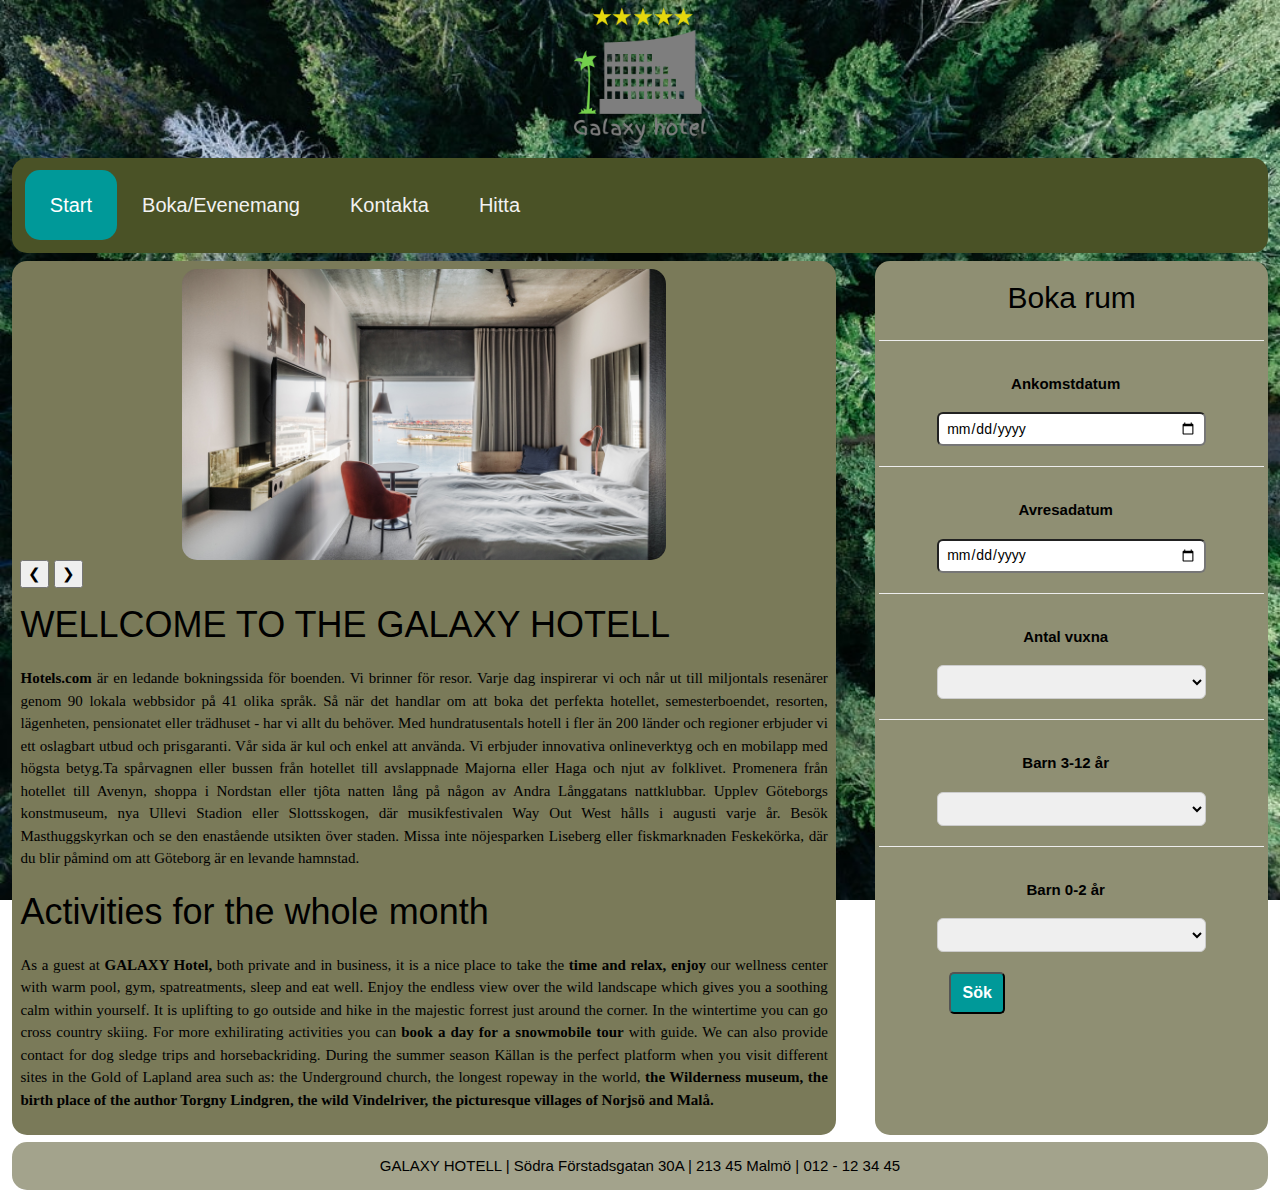
<file: index.html>
<!DOCTYPE html>
<html>

<head>
  <meta charset="utf-8">
  <title>GALAXY HOTELL</title>
  <link href="style.css" rel="stylesheet" />
  <link href="grid-style.css" rel="stylesheet" />
  <link rel="stylesheet" href="https://www.w3schools.com/w3css/4/w3.css">
</head>

<body>
  <main>
    <img id="logo" src="Logo.png" width="150" height="150" alt="logo for the hotel" />
  </main>
  <header id="navigation">
    <nav class="topnav" id="MyTopNav">
      <a href="index.html" class="active">Start</a>
      <a href="boka.html">Boka/Evenemang</a>
      <a href="kontakta.html">Kontakta</a>
      <a href="hitta.html">Hitta</a>
      <a href="javascript:void(0);" style="font-size:15px;" class="icon" onclick="myFunction()">&#9776;
      <i class="fa fa-bars"></i>
    </a>
    </nav>
  </header>

  <!-- section area -->
  <section>
    <article id="images">
      <!-- slider for hotell pictures -->
      <img class="mySlides" src="hotell1.jpg" alt="1 picture of a hotell room" style="width: 60%">
      <img class="mySlides" src="hotell2.jpg" alt="2 picture of a hotell room" style="width: 60%">
      <img class="mySlides" src="hotell3.jpg" alt="3 picture of a hotell room" style="width: 60%">

      <button class="left-button-display" onclick="plusDivs(-1)">&#10094;</button>
      <button class="right-button-display" onclick="plusDivs(1)">&#10095;</button>
      <script>
        var slideIndex = 1;
        showDivs(slideIndex);

        function plusDivs(n) {
          showDivs(slideIndex += n);
        }

        function showDivs(n) {
          var i;
          var x = document.getElementsByClassName("mySlides");
          if (n > x.length) {
            slideIndex = 1
          }
          if (n < 1) {
            slideIndex = x.length
          }
          for (i = 0; i < x.length; i++) {
            x[i].style.display = "none";
          }
          x[slideIndex - 1].style.display = "block";
        }
      </script>
      <h1>WELLCOME TO THE GALAXY HOTELL</h1>
      <p><strong>Hotels.com</strong> är en ledande bokningssida för boenden. Vi brinner för resor. Varje dag inspirerar vi och når ut till miljontals resenärer genom 90 lokala webbsidor på 41 olika språk. Så när det handlar om att boka det perfekta hotellet,
        semesterboendet, resorten, lägenheten, pensionatet eller trädhuset - har vi allt du behöver. Med hundratusentals hotell i fler än 200 länder och regioner erbjuder vi ett oslagbart utbud och prisgaranti. Vår sida är kul och enkel att använda. Vi
        erbjuder innovativa onlineverktyg och en mobilapp med högsta betyg.Ta spårvagnen eller bussen från hotellet till avslappnade Majorna eller Haga och njut av folklivet. Promenera från hotellet till Avenyn, shoppa i Nordstan eller tjôta natten lång
        på någon av Andra Långgatans nattklubbar. Upplev Göteborgs konstmuseum, nya Ullevi Stadion eller Slottsskogen, där musikfestivalen Way Out West hålls i augusti varje år. Besök Masthuggskyrkan och se den enastående utsikten över staden. Missa inte
        nöjesparken Liseberg eller fiskmarknaden Feskekörka, där du blir påmind om att Göteborg är en levande hamnstad.</p>

      <h1>Activities for the whole month</h1>
      <p>As a guest at <strong>GALAXY Hotel,</strong> both private and in business, it is a nice place to take the <strong>time and relax, enjoy</strong> our wellness center with warm pool, gym, spatreatments, sleep and eat well. Enjoy the endless view over
        the wild landscape which gives you a soothing calm within yourself. It is uplifting to go outside and hike in the majestic forrest just around the corner. In the wintertime you can go cross country skiing. For more exhilirating activities you
        can <strong>book a day for a snowmobile tour</strong> with guide. We can also provide contact for dog sledge trips and horsebackriding. During the summer season Källan is the perfect platform when you visit different sites in the Gold of Lapland
        area such as: the Underground church, the longest ropeway in the world, <strong>the Wilderness museum, the birth place of the author Torgny Lindgren, the wild Vindelriver, the picturesque villages of Norjsö and Malå.</strong></p>

    </article>
  </section>

  <!-- aside area -->
  <aside class="formForBooking">
    <h2>Boka rum</h2>

    <div class="form-group">
      <hr>
      <label for="ArrivalDate">Ankomstdatum</label>
      <input type="date" id="ArrivalDate" class="form-controll text-box">
    </div>
    <hr>
    <div class="form-group">
      <label for="DepartureDate">Avresadatum</label>
      <input type="date" id="DepartureDate" class="form-controll text-box">
    </div>
    <hr>
    <div class="form-group">
      <label for="NumberOfAdults">Antal vuxna</label>
      <select id="NumberOfAdults" class="form-controll">
      <option value="1">1</option>
      <option value="2" selected> 2</option>
      <option value="3">3</option>
      <option value="4">4</option>
      </select>
    </div>
    <hr>
    <div class="form-group">
      <label for="NumberOfKids3">Barn 3-12 år</label>
      <select id="NumberOfKids3" class="form-controll">
      <option value="0" selected>0</option>
      <option value="1">1</option>
      <option value="2"> 2</option>
      <option value="3">3</option>
      <option value="4">4</option>
      </select>
    </div>
    <hr>
    <div class="form-group">
      <label for="NumberOfKids0">Barn 0-2 år</label>
      <select id="NumberOfKids0" class="form-controll">
      <option value="0" selected>0</option>
      <option value="1">1</option>
      <option value="2"> 2</option>
      <option value="3">3</option>
      <option value="4">4</option>
      </select>
    </div>
    <input type="button" class="btn desktop" value="Sök">

  </aside>

  <!-- Footer area -->
  <footer>
    GALAXY HOTELL | Södra Förstadsgatan 30A | 213 45 Malmö | 012 - 12 34 45
  </footer>
  <script>
  function myFunction() {
    var x = document.getElementById("MyTopNav");
    if (x.className === "topnav") {
      x.className += " responsive";
    } else {
      x.className = "topnav";
    }
  }
</script>

</body>

</html>
</file>
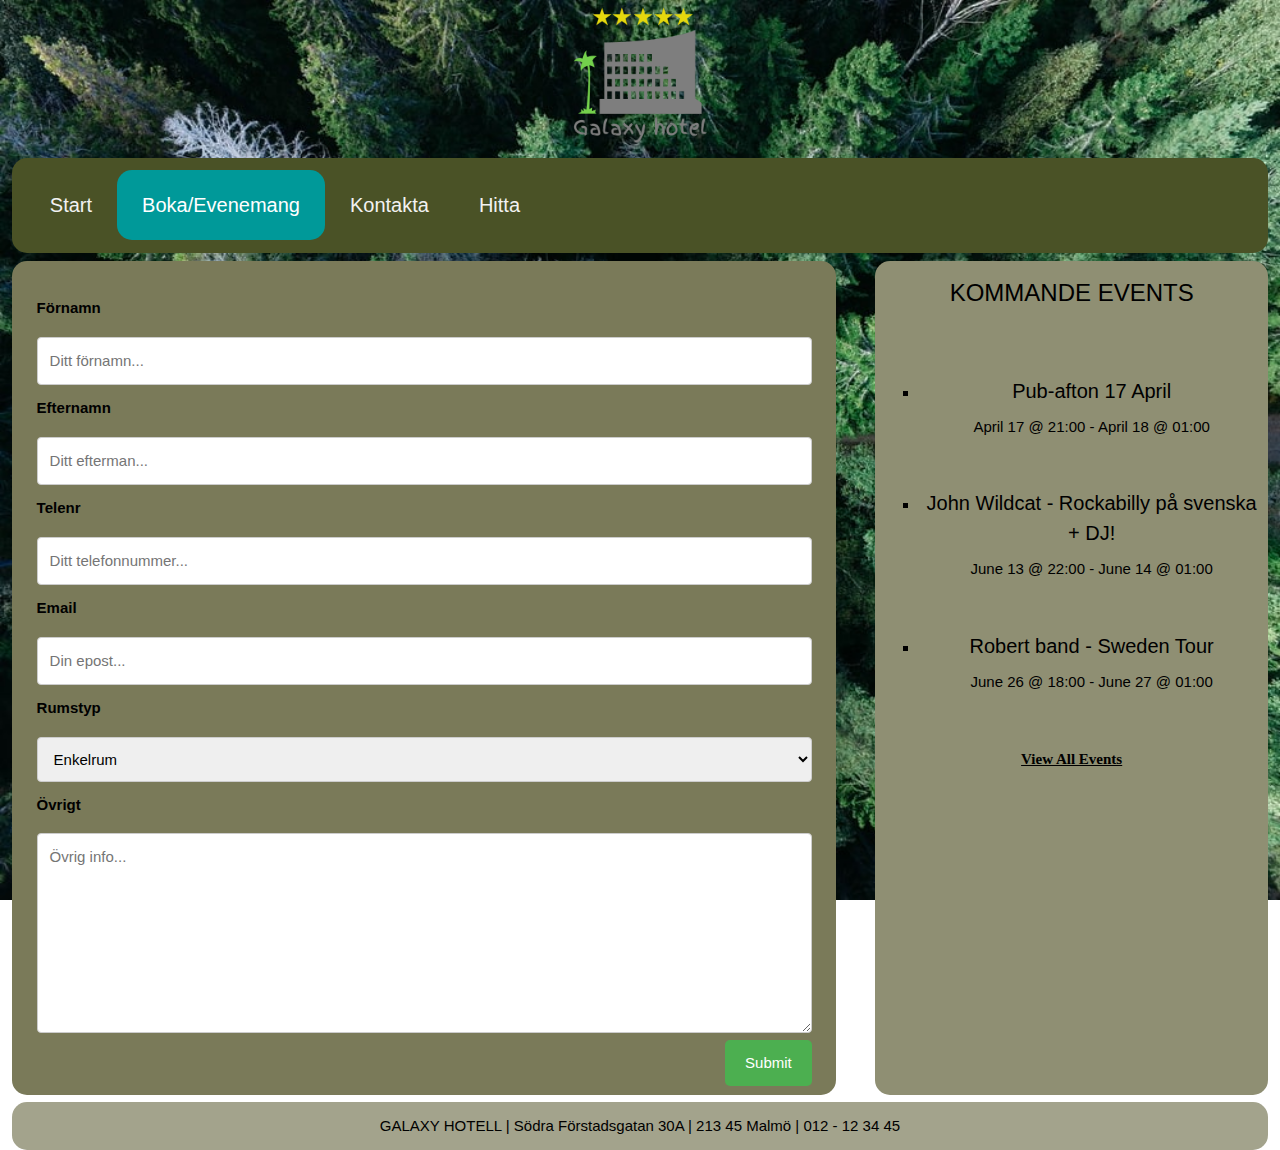
<file: boka.html>
<!DOCTYPE html>
<html>

<head>
  <meta charset="utf-8">
  <title>GALAXY HOTELL</title>
  <link href="style.css" rel="stylesheet" />
  <link href="grid-style.css" rel="stylesheet" />
  <link rel="stylesheet" href="https://www.w3schools.com/w3css/4/w3.css">
</head>

<body>
  <main>
    <img id="logo" src="Logo.png" width="150" height="150" alt="logo for the hotel" />
  </main>
  <header id="navigation">
    <nav class="topnav" id="MyTopNav">
      <a href="index.html">Start</a>
      <a href="boka.html" class="active">Boka/Evenemang</a>
      <a href="kontakta.html">Kontakta</a>
      <a href="hitta.html">Hitta</a>
      <a href="javascript:void(0);" style="font-size:15px;" class="icon" onclick="myFunction()">&#9776;
        <i class="fa fa-bars"></i>
      </a>
    </nav>
  </header>

  <!-- section area -->
  <section>
    <div class="form">
      <div class="container">
        <form action="/action_page.php">
          <div class="row">
            <div class="col-25">
              <label for="fname">Förnamn</label>
            </div>
            <div class="col-75">
              <input type="text" id="fname" name="firstname" placeholder="Ditt förnamn...">
            </div>
          </div>
          <div class="row">
            <div class="col-25">
              <label for="lname">Efternamn</label>
            </div>
            <div class="col-75">
              <input type="text" id="lname" name="lastname" placeholder="Ditt efterman...">
            </div>
          </div>
          <div class="row">
            <div class="col-25">
              <label for="telephone">Telenr</label>
            </div>
            <div class="col-75">
              <input type="text" id="telephone" name="telephone" placeholder="Ditt telefonnummer...">
            </div>
          </div>
          <div class="row">
            <div class="col-25">
              <label for="email">Email</label>
            </div>
            <div class="col-75">
              <input type="text" id="email" name="email" placeholder="Din epost...">
            </div>
          </div>
          <div class="row">
            <div class="col-25">
              <label>Rumstyp</label>
            </div>
            <div class="col-75">
              <select id="typeroom" name="typeroom">
              <option value="enkel">Enkelrum</option>
              <option value="dubbel">Dubbelrum</option>
              <option value="suit">Suit</option>
            </select>
            </div>
          </div>
          <div class="row">
            <div class="col-25">
              <label for="subject">Övrigt</label>
            </div>
            <div class="col-75">
              <textarea id="subject" name="subject" placeholder="Övrig info..." style="height:200px"></textarea>
            </div>
          </div>
          <div class="row">
            <input type="submit" value="Submit">
          </div>
        </form>
      </div>
    </div>
    </section>

  <!-- aside area -->
  <aside class="Events">
    <h3 class="widget-title">
      KOMMANDE EVENTS
     </h3>
    <ul class="tribe-list-widget">
      <li class="tribe-events-list">
        <h4 class="tribe-event-title">Pub-afton 17 April</h4>
        <div class="tribe-event-time">
          <span class="tribe-event-date-start">April 17 @ 21:00</span> -
          <span class="tribe-event-date-end">April 18 @ 01:00</span>
        </div>
      </li>

      <li class="tribe-events-list">
        <h4 class="tribe-event-title">John Wildcat - Rockabilly på svenska + DJ!</h4>
        <div class="tribe-event-time">
          <span class="tribe-event-date-start">June 13 @ 22:00</span> -
          <span class="tribe-event-date-end">June 14 @ 01:00</span>
        </div>
      </li>

      <li class="tribe-events-list">
        <h4 class="tribe-event-title">Robert band - Sweden Tour</h4>
        <div class="tribe-event-time">
          <span class="tribe-event-date-start">June 26 @ 18:00</span> -
          <span class="tribe-event-date-end">June 27 @ 01:00</span>
        </div>
      </li>
    </ul>

    <p class="list">View All Events</p>

  </aside>

  <!-- Footer area -->
  <footer>
    GALAXY HOTELL | Södra Förstadsgatan 30A | 213 45 Malmö | 012 - 12 34 45
  </footer>
  <script>
  function myFunction() {
    var x = document.getElementById("MyTopNav");
    if (x.className === "topnav") {
      x.className += " responsive";
    } else {
      x.className = "topnav";
    }
  }
</script>

</body>

</html>
</file>
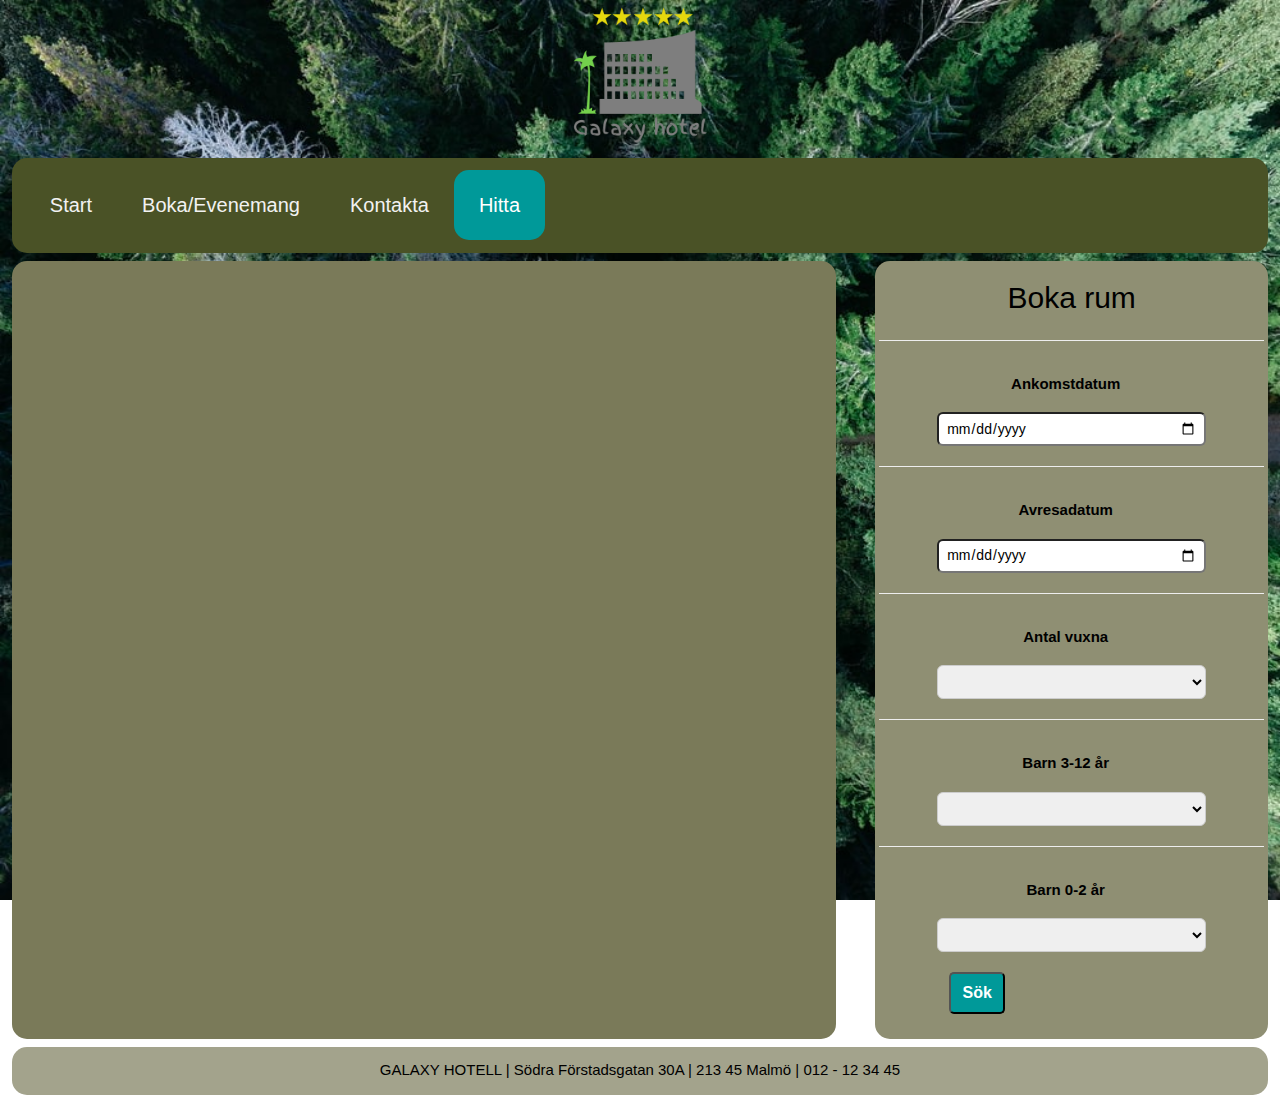
<file: hitta.html>
<!DOCTYPE html>
<html>

<head>
  <meta charset="utf-8">
  <title>GALAXY HOTELL</title>
  <link href="style.css" rel="stylesheet" />
  <link href="grid-style.css" rel="stylesheet" />
  <link rel="stylesheet" href="https://www.w3schools.com/w3css/4/w3.css">
</head>

<body>
  <main>
    <img id="logo" src="Logo.png" width="150" height="150" alt="logo for the hotel" />
  </main>
  <header id="navigation">
    <nav class="topnav" id="MyTopNav">
      <a href="index.html">Start</a>
      <a href="boka.html">Boka/Evenemang</a>
      <a href="kontakta.html">Kontakta</a>
      <a href="hitta.html" class="active">Hitta</a>
      <a href="javascript:void(0);" style="font-size:15px;" class="icon" onclick="myFunction()">&#9776;
      <i class="fa fa-bars"></i>
    </a>
    </nav>
  </header>

  <!-- section area -->
  <section>
     <iframe src="https://www.google.com/maps/embed?pb=!1m18!1m12!1m3!1d2254.085375793011!2d13.007436951396945!3d55.60052778041723!2m3!1f0!2f0!3f0!3m2!1i1024!2i768!4f13.1!3m3!1m2!1s0x4653a158e96f45ff%3A0x2297d95e3448e329!2sPauliskolan!5e0!3m2!1ssv!2sse!4v1512471131067"
       width="912" height="755" style="border: 0" allowfullscreen></iframe>
  </section>


  <!-- aside area -->
  <aside class="formForBooking">
    <h2>Boka rum</h2>

    <div class="form-group">
      <hr>
      <label for="ArrivalDate">Ankomstdatum</label>
      <input type="date" id="ArrivalDate" class="form-controll text-box">
    </div>
    <hr>
    <div class="form-group">
      <label for="DepartureDate">Avresadatum</label>
      <input type="date" id="DepartureDate" class="form-controll text-box">
    </div>
    <hr>
    <div class="form-group">
      <label for="NumberOfAdults">Antal vuxna</label>
      <select id="NumberOfAdults" class="form-controll">
      <option value="1">1</option>
      <option value="2" selected> 2</option>
      <option value="3">3</option>
      <option value="4">4</option>
      </select>
    </div>
    <hr>
    <div class="form-group">
      <label for="NumberOfKids3">Barn 3-12 år</label>
      <select id="NumberOfKids3" class="form-controll">
      <option value="0" selected>0</option>
      <option value="1">1</option>
      <option value="2"> 2</option>
      <option value="3">3</option>
      <option value="4">4</option>
      </select>
    </div>
    <hr>
    <div class="form-group">
      <label for="NumberOfKids0">Barn 0-2 år</label>
      <select id="NumberOfKids0" class="form-controll">
      <option value="0" selected>0</option>
      <option value="1">1</option>
      <option value="2"> 2</option>
      <option value="3">3</option>
      <option value="4">4</option>
      </select>
    </div>
    <input type="button" class="btn desktop" value="Sök">

  </aside>

  <!-- Footer area -->
  <footer>
    GALAXY HOTELL | Södra Förstadsgatan 30A | 213 45 Malmö | 012 - 12 34 45
  </footer>
  <script>
  function myFunction() {
    var x = document.getElementById("MyTopNav");
    if (x.className === "topnav") {
      x.className += " responsive";
    } else {
      x.className = "topnav";
    }
  }
</script>


</body>

</html>
</file>
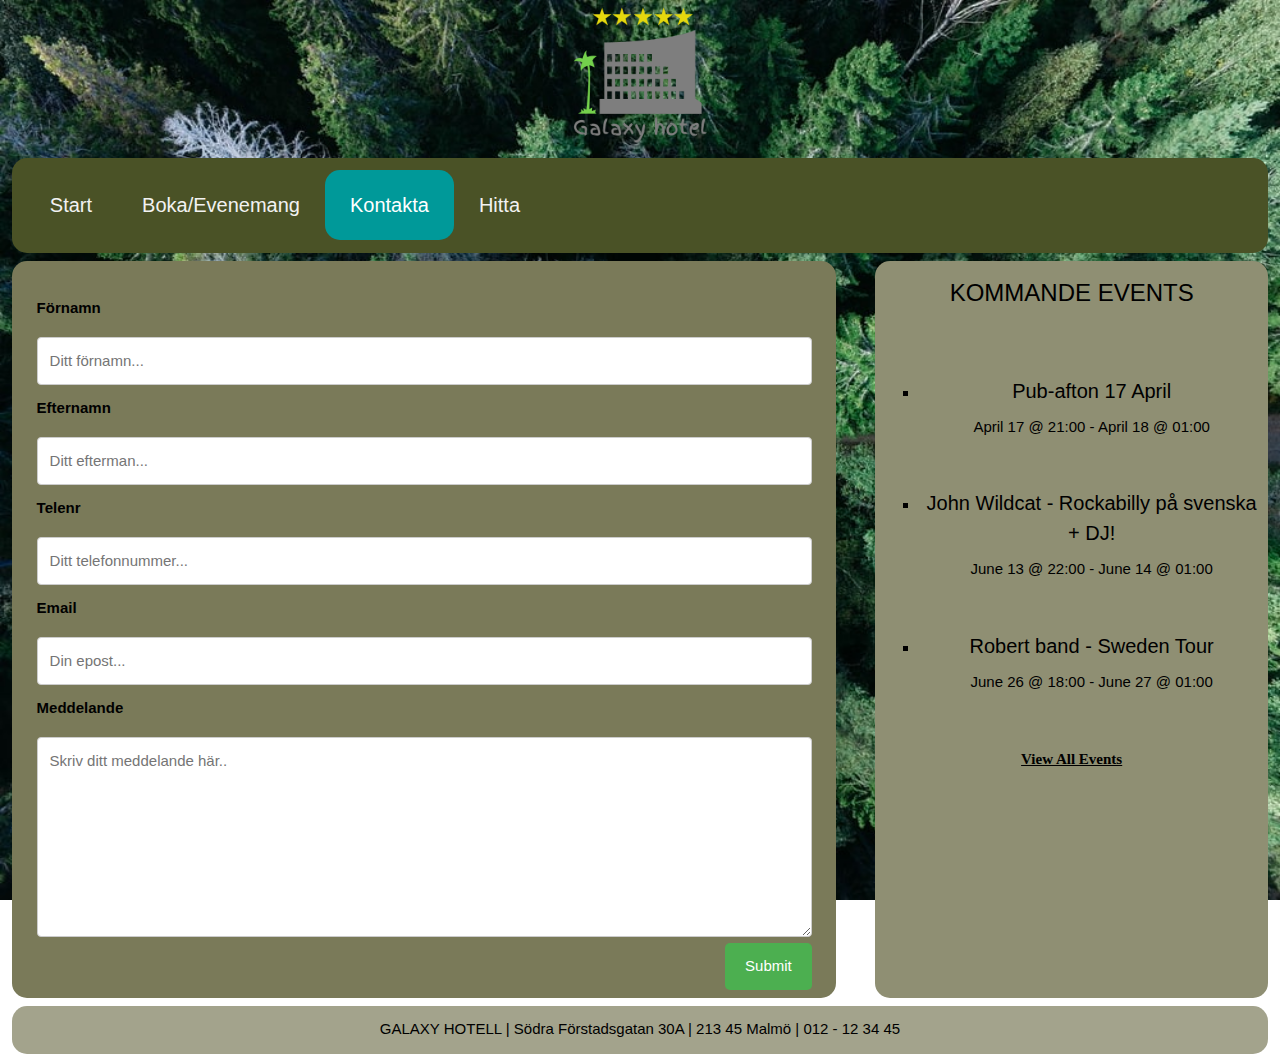
<file: kontakta.html>
<!DOCTYPE html>
<html>

<head>
  <meta charset="utf-8">
  <title>GALAXY HOTELL</title>
  <link href="style.css" rel="stylesheet" />
  <link href="grid-style.css" rel="stylesheet" />
  <link rel="stylesheet" href="https://www.w3schools.com/w3css/4/w3.css">
</head>

<body>
  <main>
    <img id="logo" src="Logo.png" width="150" height="150" alt="logo for the hotel" />
  </main>
  <header id="navigation">
    <nav class="topnav" id="MyTopNav">
      <a href="index.html">Start</a>
      <a href="boka.html">Boka/Evenemang</a>
      <a href="kontakta.html" class="active">Kontakta</a>
      <a href="hitta.html">Hitta</a>
      <a href="javascript:void(0);" style="font-size:15px;" class="icon" onclick="myFunction()">&#9776;
        <i class="fa fa-bars"></i>
      </a>
    </nav>
  </header>

  <!-- section area -->
  <section>
    <div class="form">
    <div class="container">
      <form action="/action_page.php">
        <div class="row">
          <div class="col-25">
            <label for="fname">Förnamn</label>
          </div>
          <div class="col-75">
            <input type="text" id="fname" name="firstname" placeholder="Ditt förnamn...">
          </div>
        </div>
        <div class="row">
          <div class="col-25">
            <label for="lname">Efternamn</label>
          </div>
          <div class="col-75">
            <input type="text" id="lname" name="lastname" placeholder="Ditt efterman...">
          </div>
        </div>
        <div class="row">
          <div class="col-25">
            <label for="telephone">Telenr</label>
          </div>
          <div class="col-75">
            <input type="text" id="telephone" name="telephone" placeholder="Ditt telefonnummer...">
          </div>
        </div>
        <div class="row">
          <div class="col-25">
            <label for="email">Email</label>
          </div>
          <div class="col-75">
            <input type="text" id="email" name="email" placeholder="Din epost...">
          </div>
        </div>
        <div class="row">
          <div class="col-25">
            <label for="subject">Meddelande</label>
          </div>
          <div class="col-75">
            <textarea id="subject" name="subject" placeholder="Skriv ditt meddelande här.." style="height:200px"></textarea>
          </div>
        </div>
        <div class="row">
          <input type="submit" value="Submit">
        </div>
      </form>
    </div>
    </div>
  </section>

  <!-- aside area -->
  <aside class="Events">
    <h3 class="widget-title">
      KOMMANDE EVENTS
     </h3>
    <ul class="tribe-list-widget">
      <li class="tribe-events-list">
        <h4 class="tribe-event-title">Pub-afton 17 April</h4>
        <div class="tribe-event-time">
          <span class="tribe-event-date-start">April 17 @ 21:00</span> -
          <span class="tribe-event-date-end">April 18 @ 01:00</span>
        </div>
      </li>

      <li class="tribe-events-list">
        <h4 class="tribe-event-title">John Wildcat - Rockabilly på svenska + DJ!</h4>
        <div class="tribe-event-time">
          <span class="tribe-event-date-start">June 13 @ 22:00</span> -
          <span class="tribe-event-date-end">June 14 @ 01:00</span>
        </div>
      </li>

      <li class="tribe-events-list">
        <h4 class="tribe-event-title">Robert band - Sweden Tour</h4>
        <div class="tribe-event-time">
          <span class="tribe-event-date-start">June 26 @ 18:00</span> -
          <span class="tribe-event-date-end">June 27 @ 01:00</span>
        </div>
      </li>
    </ul>

    <p class="list">View All Events</p>

  </aside>

  <!-- Footer area -->
  <footer>
    GALAXY HOTELL | Södra Förstadsgatan 30A | 213 45 Malmö | 012 - 12 34 45
  </footer>
  <script>
  function myFunction() {
    var x = document.getElementById("MyTopNav");
    if (x.className === "topnav") {
      x.className += " responsive";
    } else {
      x.className = "topnav";
    }
  }
</script>


</body>

</html>
</file>
<file: style.css>
body {
  /*background-color: #cfcfc3;*/
  margin: 1em;
  font-family: "Barlow Condensed", Arial, sans-serif;
  background-image: url(back-image.jpg);
  background-attachment: fixed;
  background-size: 100% 100%;
}

img.mySlides {
  border-radius: 15px;
  display: block;
  margin-right: auto;
  margin-left: auto;
}

p {
  font-family: verdana;
  text-align: justify;
}

.list {
  text-align: center;
  text-decoration: underline;
  font-weight: 600;
}

ul, li {
  list-style-type: square;
  padding-top: 20px;
  padding-bottom: 20px;
}

img#logo {
  display: block;
  margin-left: auto;
  margin-right: auto;
}

section {
  background-color: #7a7a59;
}

aside {
  background-color: #8f8f73;
}

footer {
  background-color: #a3a38c;
  text-align: center;
}

/*paul's webside*/

section, aside, footer, nav {
  border-radius: 15px;
  padding: 1%;
  margin: 0px 12px;
}

aside {
  background-size: auto;
  text-align: center;
  animation: animate 16s ease-in-out infinite;
}

@keyframes animate {
  0%, 100% {
    background-image: url(seaView.jpg);
  }
  33% {
    background-image: url(pillow.jpg);
  }
  66% {
    background-image: url(pool.jpg);
  }
}

div.form {
  padding: 2%;
}

iframe {
  border-radius: 12px;
  width : 100%;
}

label {
  display: inline-block;
  max-width: 100%;
  margin-bottom: 5px;
  font-weight: 700;
  padding: 12px 12px 12px 0;
}

input[type=text], select, textarea {
  width: 100%;
  padding: 12px;
  border: 1px solid #ccc;
  border-radius: 4px;
  box-sizing: border-box;
  resize: vertical;
}

input[type=submit] {
  background-color: #4CAF50;
  color: white;
  padding: 12px 20px;
  border: none;
  border-radius: 5px;
  cursor: pointer;
  float: right;
}

.btn {
  display: block;
  float: left;
  background-color: #009999;
  font-weight: 600;
  padding: 7px 11px;
  font-size: 16px;
  border-radius: 5px;
  margin-top: 20px;
  margin-left: 70px;
  color: white;
}

.form-controll {
  display: block;
  width: 70%;
  height: 34px;
  padding: 14px 7px;
  font-size: 14px;
  border-radius: 6px;
  margin: auto;
}

nav a {
  border-radius: 15px;
}

.topnav {
  background-color: #4a5226;
  /*333 fro the beginning*/
  overflow: hidden;
  border-radius: 15px;
}

.topnav a {
  float: left;
  display: block;
  color: #f2f2f2;
  text-align: center;
  padding: 20px 25px;
  border-radius: 15px;
  text-decoration: none;
  font-size: 20px;
}

/* Change the color of links on hover */

.topnav a:hover {
  background-color: #697a59;
  color: white;
}

/* Add an active class to highlight the current page */

.topnav a.active {
  background-color: #009999;
  color: white;
}

/* Hide the link that should open and close the topnav on small screens */

.topnav .icon {
  display: none;
}
/*navigation*/

@media screen and (max-width: 700px) {
  .topnav a:not(:first-child) {
    display: none;
  }
  .topnav a.icon {
    float: right;
    display: block;
  }
}

/* The "responsive" class is added to the topnav with JavaScript when the user clicks on the icon. This class makes the topnav look good on small screens (display the links vertically instead of horizontally) */

@media screen and (max-width: 700px) {
  .topnav.responsive {
    position: relative;
  }
  .topnav.responsive a.icon {
    position: absolute;
    right: 0;
    top: 0;
  }
  .topnav.responsive a {
    float: none;
    display: block;
    text-align: left;
  }
}

@media (max-width: 700px) {
  .col-25, .col-75, input[type=submit] {
    width: 100%;
    margin-top: 0;
  }
}
</file>
<file: grid-style.css>
body {
  display: grid;
  grid-template-columns: 1fr 1fr 1fr;
  grid-template-rows: auto auto auto 1fr;
  grid-gap: 0.5em 1em;
  grid-template-areas: "logo logo logo"
                       "header header header"
                       "section section aside"
                       "footer footer footer";
}

@media only screen and (max-width: 700px) {
  body {
    grid-template-columns: 1fr;
    grid-template-rows: auto;
    grid-template-areas: "logo"
                         "header"
                         "section"
                         "aside"
                         "footer";
    grid-gap: 1em 2em;
  }
}

main {
  grid-area: logo;
}

header {
  grid-area: header;
}

section {
  grid-area: section;
}

aside {
  grid-area: aside;
}

footer {
  grid-area: footer;
}
</file>
